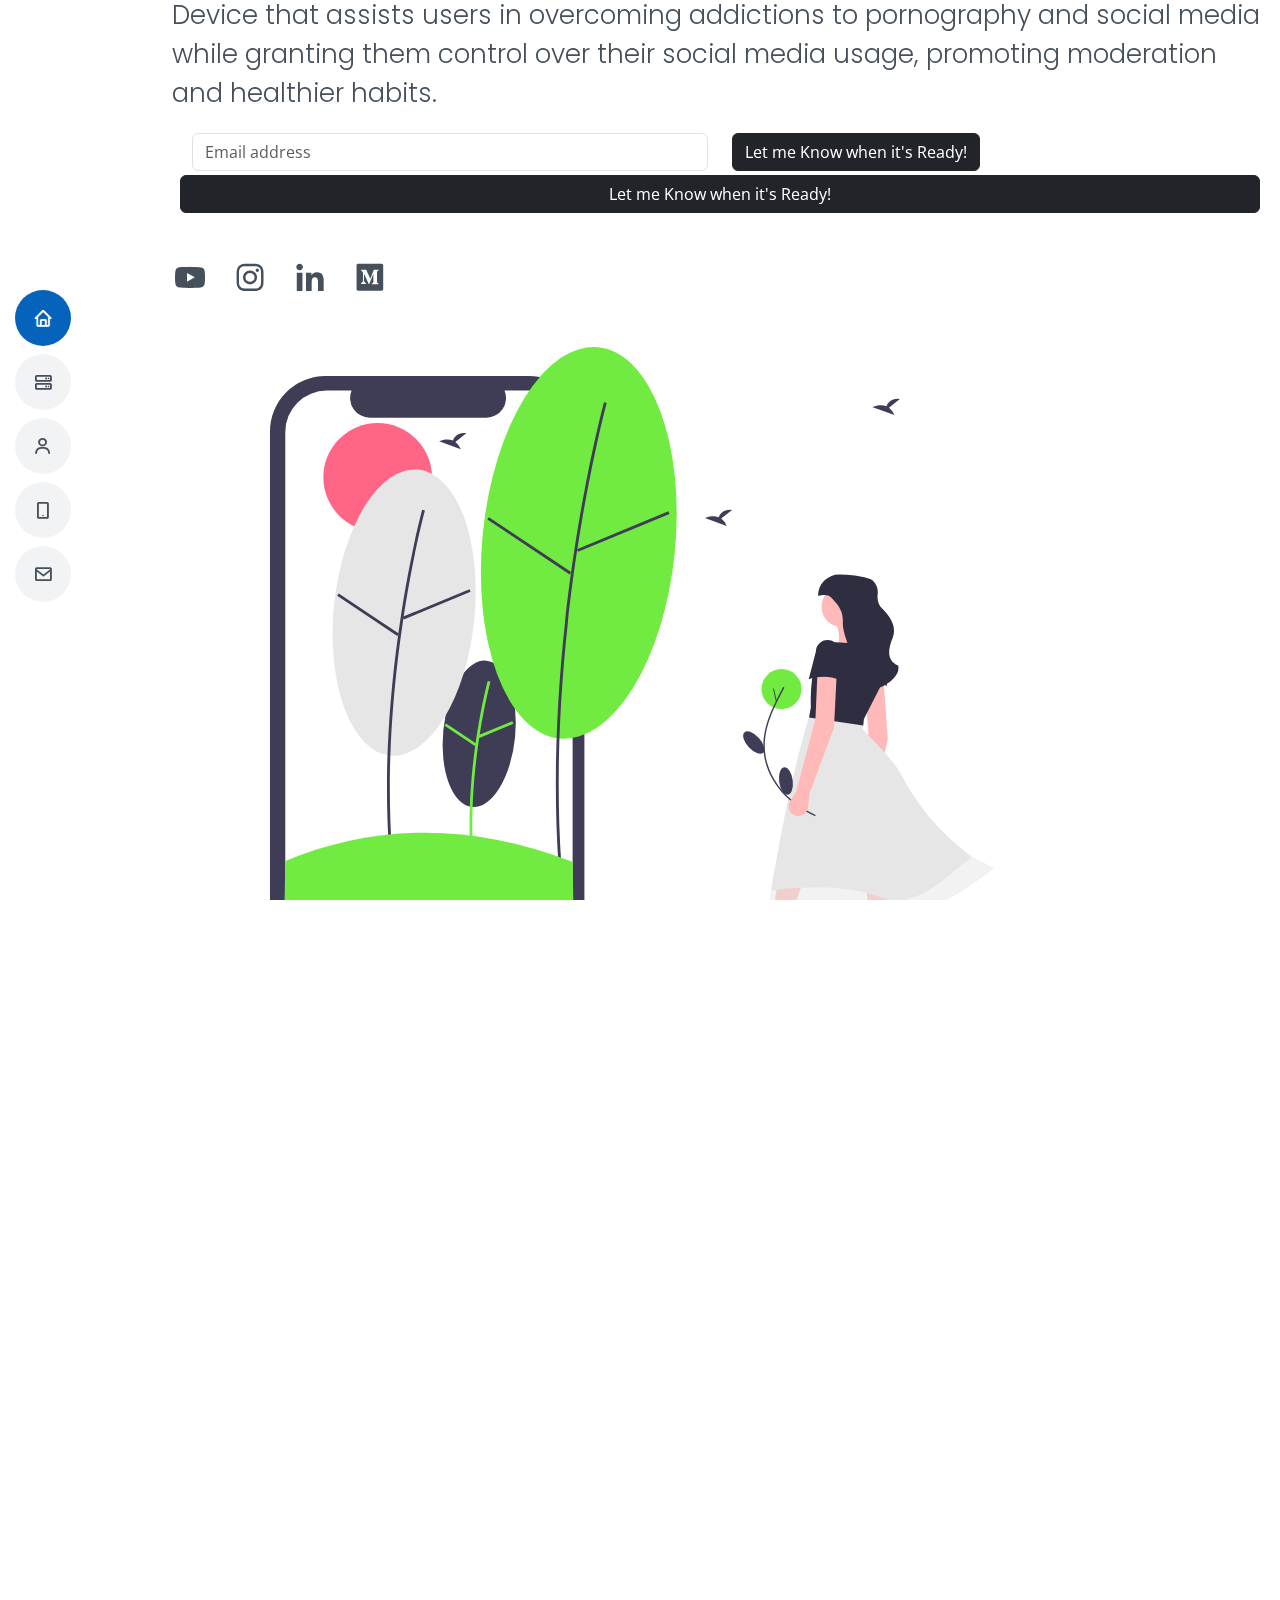
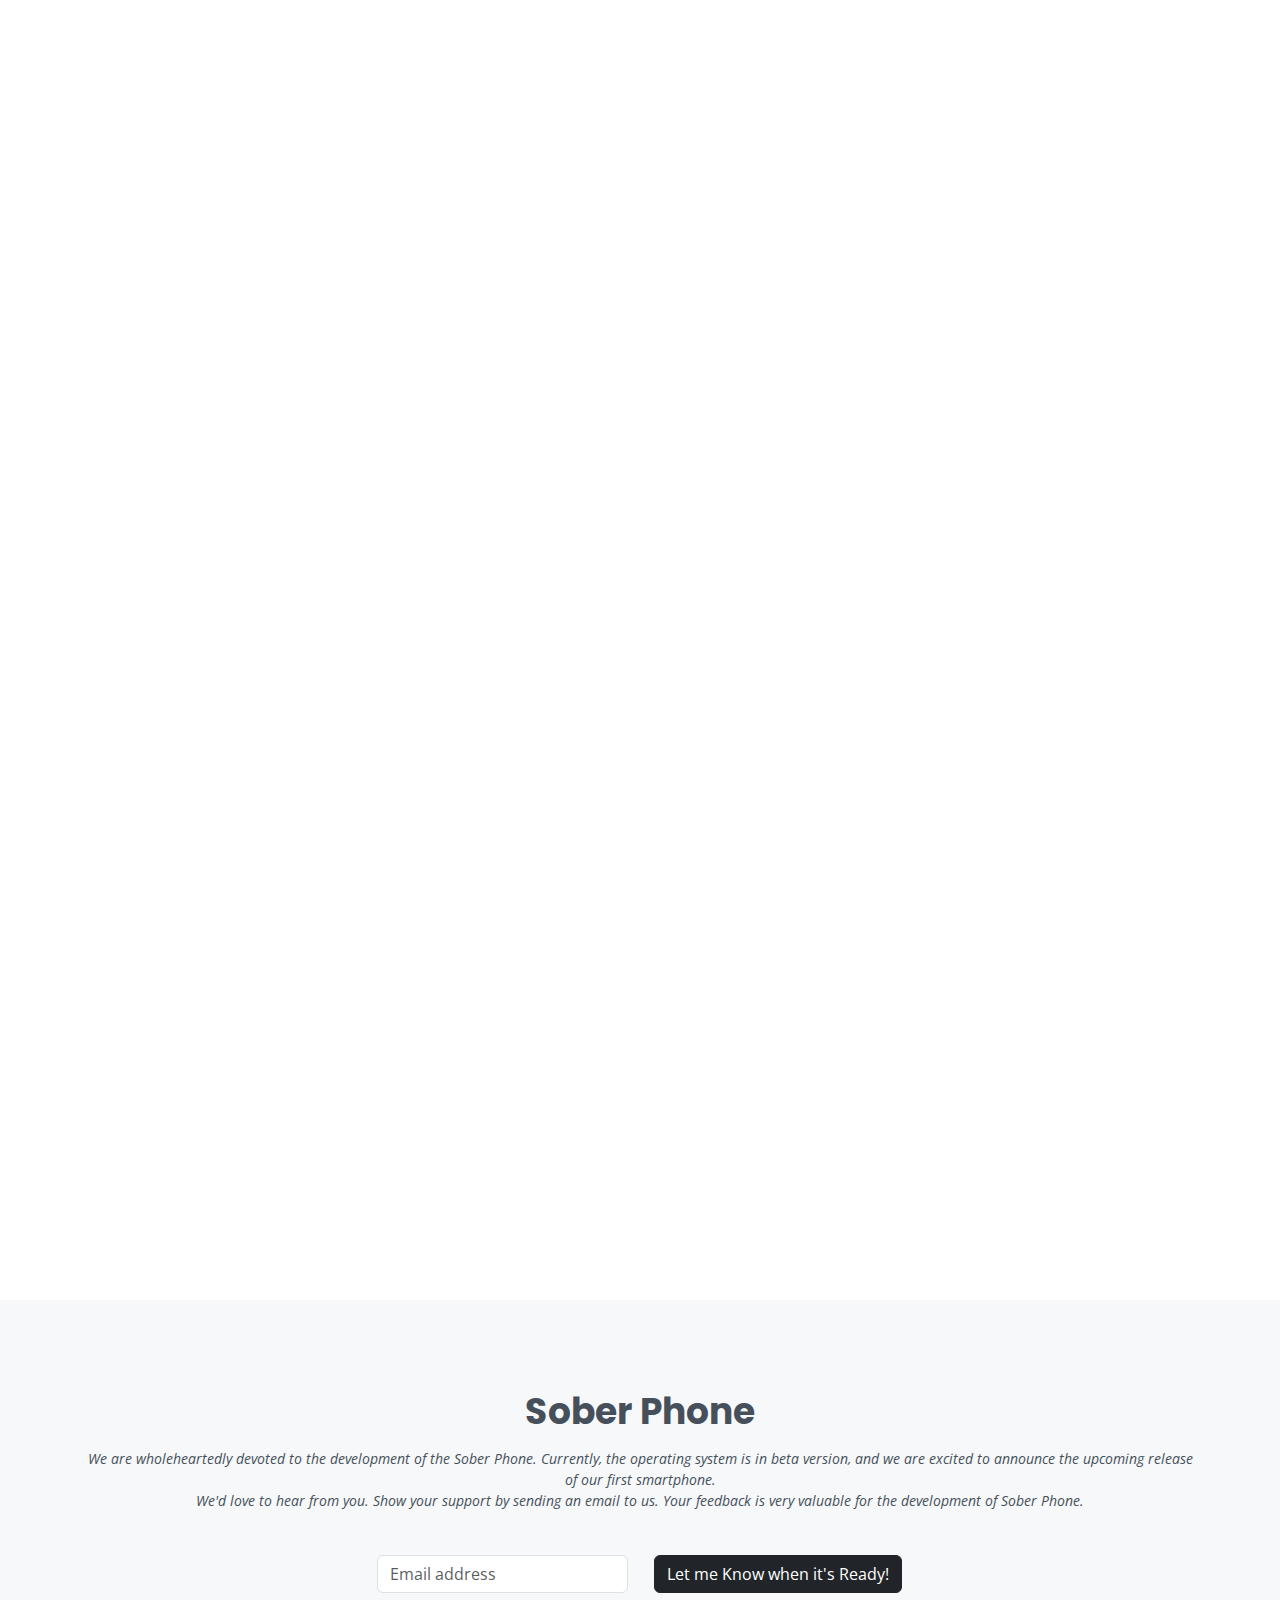
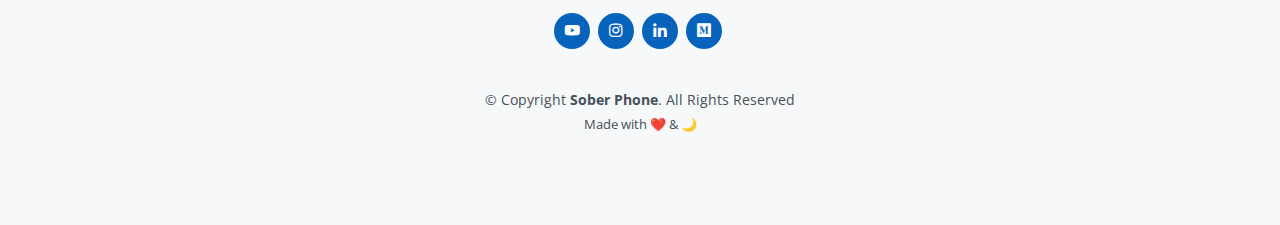
<file: sober.html>
<!DOCTYPE html>
<html lang="en">

<head>
  <meta charset="utf-8">
  <meta
    content="width=device-width, initial-scale=1.0"
    name="viewport"
  >

  <!-- SEO -->
  <title>Sober Phone: Your Path to Digital Wellness</title>
  <meta
    name="description"
    content="Sober Smartphones blocks filth (explicit content) aggressively by default, 
    helps user to overcome porn addiction and social media addiction and
    gives user the control for moderation use of social media."
  >

  <!-- Favicons -->
  <link
    href="assets/img/favicon.ico"
    rel="icon"
  >
  <link
    href="assets/img/favicon.ico"
    rel="apple-touch-icon"
  >

  <!-- Google Fonts -->
  <link
    href="https://fonts.googleapis.com/css?family=Open+Sans:300,300i,400,400i,600,600i,700,700i|Raleway:300,300i,400,400i,500,500i,600,600i,700,700i|Poppins:300,300i,400,400i,500,500i,600,600i,700,700i"
    rel="stylesheet"
  >

  <!-- Vendor CSS Files -->
  <link
    href="assets/vendor/aos/aos.css"
    rel="stylesheet"
  >
  <link
    href="assets/vendor/bootstrap/css/bootstrap.min.css"
    rel="stylesheet"
  >
  <link
    href="assets/vendor/bootstrap-icons/bootstrap-icons.css"
    rel="stylesheet"
  >
  <link
    href="assets/vendor/boxicons/css/boxicons.min.css"
    rel="stylesheet"
  >
  <link
    href="assets/vendor/glightbox/css/glightbox.min.css"
    rel="stylesheet"
  >
  <link
    href="assets/vendor/swiper/swiper-bundle.min.css"
    rel="stylesheet"
  >

  <!-- Template Main CSS File -->
  <link
    href="assets/css/style.css"
    rel="stylesheet"
  >

   <!-- SOCIAL CARDS (ADD YOUR INFO) -->

    <!-- FACEBOOK -->
    <meta property="og:url" content="https://soberphone.com/"> <!-- YOUR URL -->
    <meta property="og:type" content="article">
    <meta property="og:title" content="Sober Phone: Your Path to Digital Wellness"> <!-- EDIT -->
    <meta property="og:description" content="Sober Smartphones blocks filth (explicit content) aggressively by default, 
      helps user to overcome porn addiction and social media addiction and
      gives user the control for moderation use of social media."> <!-- EDIT -->
    <meta property="og:updated_time" content="2023-07-05T17:20:50"> <!-- EDIT -->
    <meta property="og:image" content="static/svg/undraw_nature_on_screen_xkli.svg"> <!-- EDIT  ToDO --> 
 
    <!-- TWITTER -->
    <meta name="twitter:card" content="summary_large_image">
    <meta name="twitter:site" content="@soberphone"> <!-- EDIT -->
    <!-- <meta name="twitter:creator" content="@jlantunez">  --> <!-- EDIT  ToDO-->
    <meta name="twitter:title" content="Sober Phone: Your Path to Digital Wellness"> <!-- EDIT -->
    <meta name="twitter:description" content="Sober Smartphones blocks filth (explicit content) aggressively by default, 
    helps user to overcome porn addiction and social media addiction and
    gives user the control for moderation use of social media."> <!-- EDIT -->
    <meta name="twitter:image" content="static/svg/undraw_nature_on_screen_xkli.svg"> <!-- EDIT ToDO-->

    <!-- FAVICONS -->
    <link rel="shortcut icon" sizes="16x16" href="static/images/favicons/favicon.ico">
    <link rel="shortcut icon" sizes="32x32" href="static/images/favicons/favicon.ico">
    <link rel="apple-touch-icon icon" sizes="76x76" href="static/images/favicons/favicon.ico">
    <link rel="apple-touch-icon icon" sizes="120x120" href="static/images/favicons/favicon.ico">
    <link rel="apple-touch-icon icon" sizes="152x152" href="static/images/favicons/favicon.ico">
    <link rel="apple-touch-icon icon" sizes="180x180" href="static/images/favicons/favicon.ico">
    <link rel="apple-touch-icon icon" sizes="192x192" href="static/images/favicons/favicon.ico">


  <!-- =======================================================
  * Template Name: MyResume
  * Updated: Jun 13 2023 with Bootstrap v5.3.0
  * Template URL: https://bootstrapmade.com/free-html-bootstrap-template-my-resume/
  * Author: BootstrapMade.com
  * License: https://bootstrapmade.com/license/
  ======================================================== -->
<script src="https://app.youform.com/embed.js"></script>
</head>

<body>

  <!-- <div
                data-youform-embed
                data-form='rsgl2pkg'
                data-width='100%'
                data-height='800'
              ></div>
              <script src="https://app.youform.com/embed.js"></script> -->

  <!-- ======= Mobile nav toggle button ======= -->
  <!-- <button type="button" class="mobile-nav-toggle d-xl-none"><i class="bi bi-list mobile-nav-toggle"></i></button> -->
  <i class="bi bi-list mobile-nav-toggle d-lg-none"></i>
  <!-- ======= Header ======= -->
  <header
    id="header"
    class="d-flex flex-column justify-content-center"
  >

    <nav
      id="navbar"
      class="navbar nav-menu"
    >
      <ul>
        <li><a
            href="#hero"
            class="nav-link scrollto active"
          ><i class="bx bx-home"></i> <span>Home</span></a></li>
        <li><a
            href="#services"
            class="nav-link scrollto"
          ><i class="bx bx-server"></i> <span>Features</span></a></li>
        <!-- <li><a
            href="#resume"
            class="nav-link scrollto"
          ><i class="bx bx-file-blank"></i> <span>Resume</span></a></li> -->
        <li><a
            href="#about"
            class="nav-link scrollto"
          ><i class="bx bx-user"></i> <span>About</span></a></li>
        <li><a
            href="#android"
            class="nav-link scrollto"
          ><i class="bx bx-mobile-alt"></i> <span>Android</span></a></li>

        <li><a
            href="#contact"
            class="nav-link scrollto"
          ><i class="bx bx-envelope"></i> <span>Contact</span></a></li>
      </ul>
    </nav><!-- .nav-menu -->

  </header><!-- End Header -->

  <!-- ======= Hero Section ======= -->
  <section
    id="hero"
    class="d-flex flex-column justify-content-center"
  >
    <div
      class="container"
      data-aos="zoom-in"
      data-aos-delay="100"
    >
      <div class="row">
        <div class="col-sm">
          <h1>SOBER PHONE</h1>
          <p>Embrace <span
              class="typed"
              data-typed-items="Freedom from distraction., Focus and break addiction., Digital well-being."
            ></span></p>
          <p class="lead">Device that assists users in overcoming addictions to pornography and social media while
            granting them control over
            their social media usage, promoting moderation and healthier habits.
          </p>
          <div>
            <form
              id="myForm"
              target="iframe"
              action="https://docs.google.com/forms/u/0/d/e/1FAIpQLSdrn5CUv7NwEVSis2QwqQXI5MspbNeYQJWGUtYTN-BtJbIU9g/formResponse"
              method="post"
              onsubmit="myFun()"
            >
              <div class="row my-3 mx-2" id="demo">
                <div class="col-sm my-1">
                  <input
                    type="email"
                    class="form-control"
                    id="exampleFormControlInput1"
                    placeholder="Email address"
                    name="entry.11449819"
                    required
                  >
                </div>
                <div class="col-sm my-1">
                  <button
                    type="submit"
                    class="btn btn-dark"
                  >Let me Know when it's Ready!
                  </button>
                </div>
                  <button
                    data-youform-open="rsgl2pkg"
                    data-youform-position="center"
                    class="btn btn-dark"
                  >Let me Know when it's Ready!
                  </button>
                  </div>
                <!-- <p id="demo"></p> -->
              </div>
            </form>
           
            <!-- This iframe is very important to not reload the page after the form is submmitted. -->
            <iframe
              name="iframe"
              style="position: absolute; visibility: hidden"
            ></iframe>
            <script>
              function myFun() {
                console.log("Thanks for submitting your email.")
                //Todo
                // Hide the form and show successfull message
                document.getElementById("demo").innerHTML = `
                        <div class="alert alert-success" role="alert">
                          Thank you! Your submission has been received!
                        </div>`;
              }
            </script>


          </div>
          <div class="social-links">
            <a
              href="https://www.youtube.com/@SoberPhone"
              target="_blank"
              class="twitter"
            ><i class="bx bxl-youtube"></i></a>
            <a
              href="https://www.instagram.com/sober_phone/"
              target="_blank"
              class="instagram"
            ><i class="bx bxl-instagram"></i></a>
            <a
              href="https://www.linkedin.com/in/soberphone/"
              target="_blank"
              class="linkedin"
            ><i class="bx bxl-linkedin"></i></a>
            <a
              href="https://medium.com/@thesoberphone"
              target="_blank"
              class="medium"
            ><i class="bx bxl-medium-square"></i>
            </a>


            <!-- <a
              href="#"
              class="twitter"
            ><i class="bx bxl-twitter"></i></a>
            <a
              href="#"
              class="facebook"
            ><i class="bx bxl-facebook"></i></a> -->

            <!-- <a
              href="#"
              class="google-plus"
            ><i class="bx bxl-gmail"></i></a>
            <a
              href="#"
              class="google-plus"
            ><i class="bx bxl-discord"></i></a>
            <a
              href="#"
              class="google-plus"
            ><i class="bx bxl-telegram"></i></a> -->

          </div>
        </div>
        <div class="col-sm mt-5">

          <figure>
            <img
              src="assets/svg/undraw_nature_on_screen_xkli.svg"
              alt="Sober Phone"
              width="75%"
            >

          </figure>
        </div>




      </div>

  </section><!-- End Hero -->

  <main id="main">







    <!-- ======= Services Section ======= -->
    <section
      id="services"
      class="services"
    >
      <div
        class="container"
        data-aos="fade-up"
      >

        <div class="section-title">
          <h2>Why Sober Phone ?</h2>

        </div>

        <div class="row">

          <div
            class="col-lg-4 col-md-6 d-flex align-items-stretch"
            data-aos="zoom-in"
            data-aos-delay="100"
          >
            <div class="icon-box iconbox-blue">

              <img
                class="blacklogo"
                src="assets/svg/control your time.svg"
                alt="Google"
                width="200px"
              >


              <h4><a href="">Control Your Time</a></h4>
              <p>Gain control over your digital addiction with built-in discipline, leading to increased
                productivity.</p>
            </div>
          </div>

          <div
            class="col-lg-4 col-md-6 d-flex align-items-stretch mt-4 mt-md-0"
            data-aos="zoom-in"
            data-aos-delay="200"
          >
            <div class="icon-box iconbox-orange ">
              <figure>
                <img
                  class="blacklogo"
                  src="assets/svg/confidence2.svg"
                  alt="Microsoft"
                  width="200px"
                >

              </figure>
              <h4><a href="">Regain Confidence</a></h4>
              <p>Experience unwavering support during moments of weakness and temptation. Enhance your sense of
                masculinity.</p>
            </div>
          </div>

          <div
            class="col-lg-4 col-md-6 d-flex align-items-stretch mt-4 mt-lg-0"
            data-aos="zoom-in"
            data-aos-delay="300"
          >
            <div class="icon-box iconbox-pink">
              <figure>
                <img
                  class="blacklogo"
                  src="assets/svg/undraw_healthy_options_sdo3.svg"
                  alt="Instagram"
                  width="200px"
                >

              </figure>
              <h4><a href="">Simplified Digital Detox</a></h4>
              <p>Break free from digital addiction and unlock your full potential for a healthier life.</p>
            </div>
          </div>

        </div>


      </div>
    </section><!-- End Services Section -->
    <!-- ======= About Section ======= -->
    <section
      id="about"
      class="about"
    >
      <div
        class="container  vw-75 min-vh-75"
        data-aos="fade-up"
      >

        <div class="section-title">
          <h2>About us</h2>

        </div>
        <blockquote class="blockquote">
          <p>In today's fast-paced world, the phone has become an indispensable part of our lives, enabling us to stay
            connected and efficient. From important emails and instant messages to heartwarming video calls with loved
            ones, capturing cherished memories, and staying informed with news updates, our devices have become the
            ultimate tool for productivity and convenience.
          </p>
          <p>
            However, amidst this technology-driven lifestyle, we must
            acknowledge the darker aspects that can impact our well-being. Unproductive habits like easy access to
            harmful content or addictive social media scrolling can take a toll on our mental, physical, and even
            spiritual health. Overcoming these challenges solely through willpower seems insurmountable, especially when
            facing the allure of addictive elements like online pornography that can have profoundly damaging effects on
            our brains, similar to real drugs. </p>
          <p>
            Introducing the <strong> Sober Phone </strong>, a revolutionary device crafted to shield us from the
            pitfalls of modern
            technology and unleash our full potential. For dedicated students, ambitious professionals, creative souls,
            and spiritual seekers, this cutting-edge solution offers solace by establishing a harmonious equilibrium
            between technology and overall well-being. Embrace the power of the Sober Phone and embark on a
            transformative journey where addictive distractions fade away, leaving space for unparalleled focus,
            creativity, and inner peace.</p>

        </blockquote>




      </div>
    </section><!-- End About Section -->
    <!-- ======= android Section ======= -->
    <section
      id="android"
      class="services"
    >
      <div
        class="container"
        data-aos="fade-up"
      >


        <div class="section-title">
          <h2>Build to care</h2>

        </div>
        <div class="row">

          <div
            class="col-lg-6 col-md-6 d-flex align-items-stretch"
            data-aos="zoom-in"
            data-aos-delay="100"
          >
            <div class="icon-box iconbox-blue">

              <img
                class="blacklogo"
                src="assets/svg/undraw_android_jr64.svg"
                alt="Google"
                width="200px"
              >


              <h4><a href="">Android Compatibility</a></h4>
              <p>Achieve your goals without sacrificing any Android features during your digital detox.</p>
            </div>
          </div>

          <div
            class="col-lg-6 col-md-6 d-flex align-items-stretch mt-4 mt-md-0"
            data-aos="zoom-in"
            data-aos-delay="200"
          >
            <div class="icon-box iconbox-orange ">
              <figure>
                <img
                  class="blacklogo"
                  src="assets/svg/Brotherhood2.svg"
                  alt="Microsoft"
                  width="200px"
                >

              </figure>
              <h4><a href="">United by Brotherhood</a></h4>
              <p>Created by brothers, for brothers, to safeguard the well-being of our younger generation.</p>
            </div>
          </div>



        </div>

      </div>
    </section><!-- End android Section -->

    <!-- ======= Testimonials Section ======= -->
    <!-- <section
      id="testimonials"
      class="testimonials section-bg"
    >
      <div
        class="container"
        data-aos="fade-up"
      >

        <div class="section-title">
          <h2>Testimonials</h2>
        </div>

        <div
          class="testimonials-slider swiper"
          data-aos="fade-up"
          data-aos-delay="100"
        >
          <div class="swiper-wrapper">

            <div class="swiper-slide">
              <div class="testimonial-item">
                <img
                  src="assets/img/testimonials/testimonials-1.jpg"
                  class="testimonial-img"
                  alt=""
                >
                <h3>Saul Goodman</h3>
                <h4>Ceo &amp; Founder</h4>
                <p>
                  <i class="bx bxs-quote-alt-left quote-icon-left"></i>
                  Proin iaculis purus consequat sem cure digni ssim donec porttitora entum suscipit rhoncus. Accusantium
                  quam, ultricies eget id, aliquam eget nibh et. Maecen aliquam, risus at semper.
                  <i class="bx bxs-quote-alt-right quote-icon-right"></i>
                </p>
              </div>
            </div>

            <div class="swiper-slide">
              <div class="testimonial-item">
                <img
                  src="assets/img/testimonials/testimonials-2.jpg"
                  class="testimonial-img"
                  alt=""
                >
                <h3>Sara Wilsson</h3>
                <h4>Designer</h4>
                <p>
                  <i class="bx bxs-quote-alt-left quote-icon-left"></i>
                  Export tempor illum tamen malis malis eram quae irure esse labore quem cillum quid cillum eram malis
                  quorum velit fore eram velit sunt aliqua noster fugiat irure amet legam anim culpa.
                  <i class="bx bxs-quote-alt-right quote-icon-right"></i>
                </p>
              </div>
            </div>

            <div class="swiper-slide">
              <div class="testimonial-item">
                <img
                  src="assets/img/testimonials/testimonials-3.jpg"
                  class="testimonial-img"
                  alt=""
                >
                <h3>Jena Karlis</h3>
                <h4>Store Owner</h4>
                <p>
                  <i class="bx bxs-quote-alt-left quote-icon-left"></i>
                  Enim nisi quem export duis labore cillum quae magna enim sint quorum nulla quem veniam duis minim
                  tempor labore quem eram duis noster aute amet eram fore quis sint minim.
                  <i class="bx bxs-quote-alt-right quote-icon-right"></i>
                </p>
              </div>
            </div>

            <div class="swiper-slide">
              <div class="testimonial-item">
                <img
                  src="assets/img/testimonials/testimonials-4.jpg"
                  class="testimonial-img"
                  alt=""
                >
                <h3>Matt Brandon</h3>
                <h4>Freelancer</h4>
                <p>
                  <i class="bx bxs-quote-alt-left quote-icon-left"></i>
                  Fugiat enim eram quae cillum dolore dolor amet nulla culpa multos export minim fugiat minim velit
                  minim dolor enim duis veniam ipsum anim magna sunt elit fore quem dolore labore illum veniam.
                  <i class="bx bxs-quote-alt-right quote-icon-right"></i>
                </p>
              </div>
            </div>

            <div class="swiper-slide">
              <div class="testimonial-item">
                <img
                  src="assets/img/testimonials/testimonials-5.jpg"
                  class="testimonial-img"
                  alt=""
                >
                <h3>John Larson</h3>
                <h4>Entrepreneur</h4>
                <p>
                  <i class="bx bxs-quote-alt-left quote-icon-left"></i>
                  Quis quorum aliqua sint quem legam fore sunt eram irure aliqua veniam tempor noster veniam enim culpa
                  labore duis sunt culpa nulla illum cillum fugiat legam esse veniam culpa fore nisi cillum quid.
                  <i class="bx bxs-quote-alt-right quote-icon-right"></i>
                </p>
              </div>
            </div>

          </div>
          <div class="swiper-pagination"></div>
        </div>

      </div>
    </section> -->
    <!-- End Testimonials Section -->

    <!-- ======= Contact Section ======= -->
    <!-- <section
      id="contact"
      class="contact"
    >
      <div
        class="container"
        data-aos="fade-up"
      >

        <div class="section-title">
          <h2>Contact</h2>
        </div>

        <div class="row mt-1">

          <div class="col-lg-4">
            <div class="info">
              <div class="address">
                <i class="bi bi-geo-alt"></i>
                <h4>Location:</h4>
                <p>A108 Adam Street, New York, NY 535022</p>
              </div>

              <div class="email">
                <i class="bi bi-envelope"></i>
                <h4>Email:</h4>
                <p>info@example.com</p>
              </div>

              <div class="phone">
                <i class="bi bi-phone"></i>
                <h4>Call:</h4>
                <p>+1 5589 55488 55s</p>
              </div>

            </div>

          </div>

          <div class="col-lg-8 mt-5 mt-lg-0">

            <form
              action="forms/contact.php"
              method="post"
              role="form"
              class="php-email-form"
            >
              <div class="row">
                <div class="col-md-6 form-group">
                  <input
                    type="text"
                    name="name"
                    class="form-control"
                    id="name"
                    placeholder="Your Name"
                    required
                  >
                </div>
                <div class="col-md-6 form-group mt-3 mt-md-0">
                  <input
                    type="email"
                    class="form-control"
                    name="email"
                    id="email"
                    placeholder="Your Email"
                    required
                  >
                </div>
              </div>
              <div class="form-group mt-3">
                <input
                  type="text"
                  class="form-control"
                  name="subject"
                  id="subject"
                  placeholder="Subject"
                  required
                >
              </div>
              <div class="form-group mt-3">
                <textarea
                  class="form-control"
                  name="message"
                  rows="5"
                  placeholder="Message"
                  required
                ></textarea>
              </div>
              <div class="my-3">
                <div class="loading">Loading</div>
                <div class="error-message"></div>
                <div class="sent-message">Your message has been sent. Thank you!</div>
              </div>
              <div class="text-center"><button type="submit">Send Message</button></div>
            </form>

          </div>

        </div>

      </div>
    </section> -->
    <!-- End Contact Section -->

  </main><!-- End #main -->

  <!-- ======= Footer ======= -->
  <footer id="footer">
    <section
      id="contact"
      class="contact"
    >
      <div class="container">
        <h3>Sober Phone</h3>
        <p class="vw-75">We are wholeheartedly devoted to the development of the Sober Phone. Currently, the operating
          system is in
          beta version, and we are excited to announce the upcoming release of our first smartphone.
          <br>
          We'd love to hear from you. Show your support by sending an email to us. Your feedback is very valuable for
          the development of Sober Phone.
        </p>
        <form
          id="myForm"
          target="iframe"
          action="https://docs.google.com/forms/u/0/d/e/1FAIpQLSdrn5CUv7NwEVSis2QwqQXI5MspbNeYQJWGUtYTN-BtJbIU9g/formResponse"
          method="post"
          onsubmit="myFun2()"
        >
          <div class="row my-3 mx-2  d-flex" id="demo2">
            <div class="col-sm-3 "></div>

            <div class="col-sm my-1">
              <input
                type="email"
                class="form-control"
                id="exampleFormControlInput1"
                placeholder="Email address"
                name="entry.11449819"
                required
              >
            </div>
            <div class="col-sm my-1">
              <button
                class="btn btn-dark"
                type="submit"
              >Let me Know when it's Ready!
              </button>
            </div>

            <div class="col-sm-3 "></div>
          </div>
        </form>
        <!-- <p id="demo"></p> -->
        <!-- This iframe is very important to not reload the page after the form is submmitted. -->
        <iframe
          name="iframe"
          style="position: absolute; visibility: hidden"
        ></iframe>
        <script>
          function myFun2() {
            console.log("Thanks for submitting your email.")
            //Todo
            // Hide the form and show successfull message
            document.getElementById("demo2").innerHTML = `
                      <div class="alert alert-success" role="alert">
                        Thank you! Your submission has been received!
                      </div>`;
          }
        </script>

        <div class="social-links">
          <a
            href="https://www.youtube.com/@SoberPhone"
            target="_blank"
            class="twitter"
          ><i class="bx bxl-youtube"></i></a>
          <a
            href="https://www.instagram.com/sober_phone/"
            target="_blank"
            class="instagram"
          ><i class="bx bxl-instagram"></i></a>
          <a
            href="https://www.linkedin.com/in/soberphone/"
            target="_blank"
            class="linkedin"
          ><i class="bx bxl-linkedin"></i></a>
          <a
            href="https://medium.com/@thesoberphone"
            target="_blank"
            class="medium"
          ><i class="bx bxl-medium-square"></i>
          </a>
        </div>

        <!-- <div class="social-links">
          <a
            href="#"
            class="twitter"
          ><i class="bx bxl-twitter"></i></a>
          <a
            href="#"
            class="facebook"
          ><i class="bx bxl-facebook"></i></a>
          <a
            href="#"
            class="instagram"
          ><i class="bx bxl-instagram"></i></a>
          <a
            href="#"
            class="google-plus"
          ><i class="bx bxl-skype"></i></a>
          <a
            href="#"
            class="linkedin"
          ><i class="bx bxl-linkedin"></i></a>
        </div> -->
        <div class="copyright">
          &copy; Copyright <strong><span>Sober Phone</span></strong>. All Rights Reserved
        </div>
        <div class="credits">
          <!-- All the links in the footer should remain intact. -->
          <!-- You can delete the links only if you purchased the pro version. -->
          <!-- Licensing information: [license-url] -->
          <!-- Purchase the pro version with working PHP/AJAX contact form: https://bootstrapmade.com/free-html-bootstrap-template-my-resume/ -->
          <!-- Designed by <a href="https://bootstrapmade.com/">BootstrapMade</a> -->
          <span class="alignright">

            Made with ❤️ & 🌙

          </span>
        </div>
      </div>
    </section>
  </footer><!-- End Footer -->

  <div id="preloader"></div>
  <a
    href="#"
    class="back-to-top d-flex align-items-center justify-content-center"
  ><i class="bi bi-arrow-up-short"></i></a>

  <!-- Vendor JS Files -->
  <script src="assets/vendor/purecounter/purecounter_vanilla.js"></script>
  <script src="assets/vendor/aos/aos.js"></script>
  <script src="assets/vendor/bootstrap/js/bootstrap.bundle.min.js"></script>
  <script src="assets/vendor/glightbox/js/glightbox.min.js"></script>
  <script src="assets/vendor/isotope-layout/isotope.pkgd.min.js"></script>
  <script src="assets/vendor/swiper/swiper-bundle.min.js"></script>
  <script src="assets/vendor/typed.js/typed.umd.js"></script>
  <script src="assets/vendor/waypoints/noframework.waypoints.js"></script>
  <!-- <script src="assets/vendor/php-email-form/validate.js"></script> -->

  <!-- Template Main JS File -->
  <script src="assets/js/main.js"></script>

</body>

</html>
</file>
<file: assets/css/style.css>
/**
* Template Name: MyResume
* Updated: Jun 13 2023 with Bootstrap v5.3.0
* Template URL: https://bootstrapmade.com/free-html-bootstrap-template-my-resume/
* Author: BootstrapMade.com
* License: https://bootstrapmade.com/license/
*/

/*--------------------------------------------------------------
# General
--------------------------------------------------------------*/
body {
  font-family: "Open Sans", sans-serif;
  color: #272829;
}

a {
  color: #0563bb;
  text-decoration: none;
}

a:hover {
  color: #067ded;
  text-decoration: none;
}

h1,
h2,
h3,
h4,
h5,
h6 {
  font-family: "Raleway", sans-serif;
}

/*--------------------------------------------------------------
# Back to top button
--------------------------------------------------------------*/
.back-to-top {
  position: fixed;
  visibility: hidden;
  opacity: 0;
  right: 15px;
  bottom: 15px;
  z-index: 996;
  background: #0563bb;
  width: 40px;
  height: 40px;
  border-radius: 50px;
  transition: all 0.4s;
}

.back-to-top i {
  font-size: 28px;
  color: #fff;
  line-height: 0;
}

.back-to-top:hover {
  background: #0678e3;
  color: #fff;
}

.back-to-top.active {
  visibility: visible;
  opacity: 1;
}

/*--------------------------------------------------------------
# Preloader
--------------------------------------------------------------*/
#preloader {
  position: fixed;
  top: 0;
  left: 0;
  right: 0;
  bottom: 0;
  z-index: 9999;
  overflow: hidden;
  background: #fff;
}

#preloader:before {
  content: "";
  position: fixed;
  top: calc(50% - 30px);
  left: calc(50% - 30px);
  border: 6px solid #0563bb;
  border-top-color: #fff;
  border-bottom-color: #fff;
  border-radius: 50%;
  width: 60px;
  height: 60px;
  animation: animate-preloader 1s linear infinite;
}

@keyframes animate-preloader {
  0% {
    transform: rotate(0deg);
  }

  100% {
    transform: rotate(360deg);
  }
}

/*--------------------------------------------------------------
# Disable aos animation delay on mobile devices
--------------------------------------------------------------*/
@media screen and (max-width: 768px) {
  [data-aos-delay] {
    transition-delay: 0 !important;
  }
}

/*--------------------------------------------------------------
# Header
--------------------------------------------------------------*/
#header {
  position: fixed;
  top: 0;
  left: 0;
  bottom: 0;
  z-index: 9997;
  transition: all 0.5s;
  padding: 15px;
  overflow-y: auto;
}

@media (max-width: 991px) {
  #header {
    width: 300px;
    background: #fff;
    border-right: 1px solid #e6e9ec;
    left: -300px;
  }
}

@media (min-width: 991px) {
  #main {
    margin-left: 100px;
  }
}

/*--------------------------------------------------------------
# Navigation Menu
--------------------------------------------------------------*/
/**
* Desktop Navigation 
*/
.nav-menu {
  padding: 0;
  display: block;
}

.nav-menu * {
  margin: 0;
  padding: 0;
  list-style: none;
}

.nav-menu>ul>li {
  position: relative;
  white-space: nowrap;
}

.nav-menu a,
.nav-menu a:focus {
  display: flex;
  align-items: center;
  color: #45505b;
  padding: 10px 18px;
  margin-bottom: 8px;
  transition: 0.3s;
  font-size: 15px;
  border-radius: 50px;
  background: #f2f3f5;
  height: 56px;
  width: 100%;
  overflow: hidden;
  transition: 0.3s;
}

.nav-menu a i,
.nav-menu a:focus i {
  font-size: 20px;
}

.nav-menu a span,
.nav-menu a:focus span {
  padding: 0 5px 0 7px;
  color: #45505b;
}

@media (min-width: 992px) {

  .nav-menu a,
  .nav-menu a:focus {
    width: 56px;
  }

  .nav-menu a span,
  .nav-menu a:focus span {
    display: none;
    color: #fff;
  }
}

.nav-menu a:hover,
.nav-menu .active,
.nav-menu .active:focus,
.nav-menu li:hover>a {
  color: #fff;
  background: #0563bb;
}

.nav-menu a:hover span,
.nav-menu .active span,
.nav-menu .active:focus span,
.nav-menu li:hover>a span {
  color: #fff;
}

.nav-menu a:hover,
.nav-menu li:hover>a {
  width: 100%;
  color: #fff;
}

.nav-menu a:hover span,
.nav-menu li:hover>a span {
  display: block;
}

/**
* Mobile Navigation 
*/
.mobile-nav-toggle {
  position: fixed;
  right: 10px;
  top: 10px;
  z-index: 9998;
  border: 0;
  background: none;
  font-size: 28px;
  transition: all 0.4s;
  outline: none !important;
  line-height: 0;
  cursor: pointer;
  border-radius: 50px;
  padding: 5px;
}

.mobile-nav-toggle i {
  color: #45505b;
}

.mobile-nav-active {
  overflow: hidden;
}

.mobile-nav-active #header {
  left: 0;
}

.mobile-nav-active .mobile-nav-toggle {
  color: #fff;
  background-color: #0563bb;
}

/*--------------------------------------------------------------
# Hero Section
--------------------------------------------------------------*/
#hero {
  width: 100%;
  height: 100vh;
  /* background: url("../svg/undraw_nature_on_screen_xkli.svg") top right no-repeat;
  background-size: 50% 100%;; */
  position: relative;
}


@media (min-width: 992px) {
  #hero {
    padding-left: 160px;
  }
}

#hero:before {
  content: "";
  background: rgba(255, 255, 255, 0.8);
  position: absolute;
  bottom: 0;
  top: 0;
  left: 0;
  right: 0;
}

#hero h1 {
  margin: 0;
  font-size: 64px;
  font-weight: 700;
  line-height: 56px;
  color: #45505b;
}

#hero p {
  color: #45505b;
  margin: 15px 0 0 0;
  font-size: 26px;
  font-family: "Poppins", sans-serif;
}

#hero p span {
  color: #0563bb;
  letter-spacing: 1px;
}

#hero .social-links {
  margin-top: 30px;
}

#hero .social-links a {
  font-size: 36px;
  display: inline-block;
  color: #45505b;
  line-height: 1;
  margin-right: 20px;
  transition: 0.3s;
}

#hero .social-links a:hover {
  color: #0563bb;
}

@media (max-width: 992px) {
  #hero {
    text-align: center;
  }

  #hero h1 {
    font-size: 32px;
    line-height: 36px;
  }

  #hero p {
    margin-top: 10px;
    font-size: 20px;
    line-height: 24px;
  }
}

/*--------------------------------------------------------------
# Sections General
--------------------------------------------------------------*/
section {
  padding: 60px 0;
  overflow: hidden;
}

.section-title {
  text-align: center;
  padding-bottom: 30px;
}

.section-title h2 {
  font-size: 32px;
  font-weight: bold;
  text-transform: uppercase;
  margin-bottom: 20px;
  padding-bottom: 20px;
  position: relative;
  color: #45505b;
}

.section-title h2::before {
  content: "";
  position: absolute;
  display: block;
  width: 120px;
  height: 1px;
  background: #ddd;
  bottom: 1px;
  left: calc(50% - 60px);
}

.section-title h2::after {
  content: "";
  position: absolute;
  display: block;
  width: 40px;
  height: 3px;
  background: #0563bb;
  bottom: 0;
  left: calc(50% - 20px);
}

.section-title p {
  margin-bottom: 0;
}

/*--------------------------------------------------------------
# About
--------------------------------------------------------------*/
.about .content h3 {
  font-weight: 700;
  font-size: 26px;
  color: #728394;
}

.about .content ul {
  list-style: none;
  padding: 0;
}

.about .content ul li {
  margin-bottom: 20px;
  display: flex;
  align-items: center;
}

.about .content ul strong {
  margin-right: 10px;
}

.about .content ul i {
  font-size: 16px;
  margin-right: 5px;
  color: #0563bb;
  line-height: 0;
}

.about .content p:last-child {
  margin-bottom: 0;
}

/*--------------------------------------------------------------
# Facts
--------------------------------------------------------------*/
.facts .count-box {
  padding: 30px 30px 25px 30px;
  margin-top: 30px;
  width: 100%;
  position: relative;
  text-align: center;
  background: #fff;
}

.facts .count-box i {
  position: absolute;
  top: -25px;
  left: 50%;
  transform: translateX(-50%);
  font-size: 24px;
  background: #0563bb;
  color: #fff;
  border-radius: 50px;
  display: inline-flex;
  align-items: center;
  justify-content: center;
  width: 48px;
  height: 48px;
}

.facts .count-box span {
  font-size: 36px;
  display: block;
  font-weight: 600;
  color: #011426;
}

.facts .count-box p {
  padding: 0;
  margin: 0;
  font-family: "Raleway", sans-serif;
  font-size: 14px;
}

/*--------------------------------------------------------------
# Akills
--------------------------------------------------------------*/
.skills .progress {
  height: 60px;
  display: block;
  background: none;
  border-radius: 0;
}

.skills .progress .skill {
  padding: 10px 0;
  margin: 0;
  text-transform: uppercase;
  display: block;
  font-weight: 600;
  font-family: "Poppins", sans-serif;
  color: #45505b;
}

.skills .progress .skill .val {
  float: right;
  font-style: normal;
}

.skills .progress-bar-wrap {
  background: #f2f3f5;
}

.skills .progress-bar {
  width: 1px;
  height: 10px;
  transition: 0.9s;
  background-color: #0563bb;
}

/*--------------------------------------------------------------
# Resume
--------------------------------------------------------------*/
.resume .resume-title {
  font-size: 26px;
  font-weight: 700;
  margin-top: 20px;
  margin-bottom: 20px;
  color: #45505b;
}

.resume .resume-item {
  padding: 0 0 20px 20px;
  margin-top: -2px;
  border-left: 2px solid #0563bb;
  position: relative;
}

.resume .resume-item h4 {
  line-height: 18px;
  font-size: 18px;
  font-weight: 600;
  text-transform: uppercase;
  font-family: "Poppins", sans-serif;
  color: #0563bb;
  margin-bottom: 10px;
}

.resume .resume-item h5 {
  font-size: 16px;
  background: #f7f8f9;
  padding: 5px 15px;
  display: inline-block;
  font-weight: 600;
  margin-bottom: 10px;
}

.resume .resume-item ul {
  padding-left: 20px;
}

.resume .resume-item ul li {
  padding-bottom: 10px;
}

.resume .resume-item:last-child {
  padding-bottom: 0;
}

.resume .resume-item::before {
  content: "";
  position: absolute;
  width: 16px;
  height: 16px;
  border-radius: 50px;
  left: -9px;
  top: 0;
  background: #fff;
  border: 2px solid #0563bb;
}

/*--------------------------------------------------------------
# Portfolio
--------------------------------------------------------------*/
.portfolio .portfolio-item {
  margin-bottom: 30px;
}

.portfolio #portfolio-flters {
  padding: 0;
  margin: 0 auto 25px auto;
  list-style: none;
  text-align: center;
  background: #fff;
  border-radius: 50px;
  padding: 2px 15px;
}

.portfolio #portfolio-flters li {
  cursor: pointer;
  display: inline-block;
  padding: 10px 15px;
  font-size: 14px;
  font-weight: 600;
  line-height: 1;
  text-transform: uppercase;
  color: #272829;
  margin-bottom: 5px;
  transition: all 0.3s ease-in-out;
}

.portfolio #portfolio-flters li:hover,
.portfolio #portfolio-flters li.filter-active {
  color: #0563bb;
}

.portfolio #portfolio-flters li:last-child {
  margin-right: 0;
}

.portfolio .portfolio-wrap {
  transition: 0.3s;
  position: relative;
  overflow: hidden;
  z-index: 1;
  background: rgba(69, 80, 91, 0.8);
}

.portfolio .portfolio-wrap::before {
  content: "";
  background: rgba(255, 255, 255, 0.7);
  position: absolute;
  left: 30px;
  right: 30px;
  top: 30px;
  bottom: 30px;
  transition: all ease-in-out 0.3s;
  z-index: 2;
  opacity: 0;
}

.portfolio .portfolio-wrap .portfolio-info {
  opacity: 0;
  position: absolute;
  top: 0;
  left: 0;
  right: 0;
  bottom: 0;
  text-align: center;
  z-index: 3;
  transition: all ease-in-out 0.3s;
  display: flex;
  flex-direction: column;
  justify-content: center;
  align-items: center;
}

.portfolio .portfolio-wrap .portfolio-info::before {
  display: block;
  content: "";
  width: 48px;
  height: 48px;
  position: absolute;
  top: 35px;
  left: 35px;
  border-top: 3px solid #d7dce1;
  border-left: 3px solid #d7dce1;
  transition: all 0.5s ease 0s;
  z-index: 9994;
}

.portfolio .portfolio-wrap .portfolio-info::after {
  display: block;
  content: "";
  width: 48px;
  height: 48px;
  position: absolute;
  bottom: 35px;
  right: 35px;
  border-bottom: 3px solid #d7dce1;
  border-right: 3px solid #d7dce1;
  transition: all 0.5s ease 0s;
  z-index: 9994;
}

.portfolio .portfolio-wrap .portfolio-info h4 {
  font-size: 20px;
  color: #45505b;
  font-weight: 600;
}

.portfolio .portfolio-wrap .portfolio-info p {
  color: #45505b;
  font-size: 14px;
  text-transform: uppercase;
  padding: 0;
  margin: 0;
}

.portfolio .portfolio-wrap .portfolio-links {
  text-align: center;
  z-index: 4;
}

.portfolio .portfolio-wrap .portfolio-links a {
  color: #45505b;
  margin: 0 2px;
  font-size: 28px;
  display: inline-block;
  transition: 0.3s;
}

.portfolio .portfolio-wrap .portfolio-links a:hover {
  color: #148af9;
}

.portfolio .portfolio-wrap:hover::before {
  top: 0;
  left: 0;
  right: 0;
  bottom: 0;
  opacity: 1;
}

.portfolio .portfolio-wrap:hover .portfolio-info {
  opacity: 1;
}

.portfolio .portfolio-wrap:hover .portfolio-info::before {
  top: 15px;
  left: 15px;
}

.portfolio .portfolio-wrap:hover .portfolio-info::after {
  bottom: 15px;
  right: 15px;
}

/*--------------------------------------------------------------
# Portfolio Details
--------------------------------------------------------------*/
.portfolio-details {
  padding-top: 40px;
}

.portfolio-details .portfolio-details-slider img {
  width: 100%;
}

.portfolio-details .portfolio-details-slider .swiper-pagination {
  margin-top: 20px;
  position: relative;
}

.portfolio-details .portfolio-details-slider .swiper-pagination .swiper-pagination-bullet {
  width: 12px;
  height: 12px;
  background-color: #fff;
  opacity: 1;
  border: 1px solid #0563bb;
}

.portfolio-details .portfolio-details-slider .swiper-pagination .swiper-pagination-bullet-active {
  background-color: #0563bb;
}

.portfolio-details .portfolio-info {
  padding: 30px;
  box-shadow: 0px 0 30px rgba(69, 80, 91, 0.08);
}

.portfolio-details .portfolio-info h3 {
  font-size: 22px;
  font-weight: 700;
  margin-bottom: 20px;
  padding-bottom: 20px;
  border-bottom: 1px solid #eee;
}

.portfolio-details .portfolio-info ul {
  list-style: none;
  padding: 0;
  font-size: 15px;
}

.portfolio-details .portfolio-info ul li+li {
  margin-top: 10px;
}

.portfolio-details .portfolio-description {
  padding-top: 30px;
}

.portfolio-details .portfolio-description h2 {
  font-size: 26px;
  font-weight: 700;
  margin-bottom: 20px;
}

.portfolio-details .portfolio-description p {
  padding: 0;
}

/*--------------------------------------------------------------
# Services
--------------------------------------------------------------*/
.services .icon-box {
  text-align: center;
  padding: 70px 20px 80px 20px;
  transition: all ease-in-out 0.3s;
  background: #fff;
  box-shadow: 0px 5px 90px 0px rgba(110, 123, 131, 0.05);
}

.services .icon-box .icon {
  margin: 0 auto;
  width: 100px;
  height: 100px;
  display: flex;
  align-items: center;
  justify-content: center;
  transition: ease-in-out 0.3s;
  position: relative;
}

.services .icon-box .icon i {
  font-size: 36px;
  transition: 0.5s;
  position: relative;
}

.services .icon-box .icon svg {
  position: absolute;
  top: 0;
  left: 0;
}

.services .icon-box .icon svg path {
  transition: 0.5s;
  fill: #f5f5f5;
}

.services .icon-box h4 {
  font-weight: 600;
  margin: 10px 0 15px 0;
  font-size: 22px;
}

.services .icon-box h4 a {
  color: #45505b;
  transition: ease-in-out 0.3s;
}

.services .icon-box p {
  line-height: 24px;
  font-size: 17px;
  margin-bottom: 0;
}

.services .icon-box:hover {
  border-color: #fff;
  box-shadow: 0px 0 35px 0 rgba(0, 0, 0, 0.08);
}

.services .iconbox-blue i {
  color: #47aeff;
}

.services .iconbox-blue:hover .icon i {
  color: #fff;
}

.services .iconbox-blue:hover .icon path {
  fill: #47aeff;
}

.services .iconbox-orange i {
  color: #ffa76e;
}

.services .iconbox-orange:hover .icon i {
  color: #fff;
}

.services .iconbox-orange:hover .icon path {
  fill: #ffa76e;
}

.services .iconbox-pink i {
  color: #e80368;
}

.services .iconbox-pink:hover .icon i {
  color: #fff;
}

.services .iconbox-pink:hover .icon path {
  fill: #e80368;
}

.services .iconbox-yellow i {
  color: #ffbb2c;
}

.services .iconbox-yellow:hover .icon i {
  color: #fff;
}

.services .iconbox-yellow:hover .icon path {
  fill: #ffbb2c;
}

.services .iconbox-red i {
  color: #ff5828;
}

.services .iconbox-red:hover .icon i {
  color: #fff;
}

.services .iconbox-red:hover .icon path {
  fill: #ff5828;
}

.services .iconbox-teal i {
  color: #11dbcf;
}

.services .iconbox-teal:hover .icon i {
  color: #fff;
}

.services .iconbox-teal:hover .icon path {
  fill: #11dbcf;
}

/*--------------------------------------------------------------
# Testimonials
--------------------------------------------------------------*/
.testimonials .section-header {
  margin-bottom: 40px;
}

.testimonials .testimonials-carousel,
.testimonials .testimonials-slider {
  overflow: hidden;
}

.testimonials .testimonial-item {
  text-align: center;
}

.testimonials .testimonial-item .testimonial-img {
  width: 120px;
  border-radius: 50%;
  border: 4px solid #fff;
  margin: 0 auto;
}

.testimonials .testimonial-item h3 {
  font-size: 20px;
  font-weight: bold;
  margin: 10px 0 5px 0;
  color: #111;
}

.testimonials .testimonial-item h4 {
  font-size: 14px;
  color: #999;
  margin: 0 0 15px 0;
}

.testimonials .testimonial-item .quote-icon-left,
.testimonials .testimonial-item .quote-icon-right {
  color: #90c8fc;
  font-size: 26px;
}

.testimonials .testimonial-item .quote-icon-left {
  display: inline-block;
  left: -5px;
  position: relative;
}

.testimonials .testimonial-item .quote-icon-right {
  display: inline-block;
  right: -5px;
  position: relative;
  top: 10px;
}

.testimonials .testimonial-item p {
  font-style: italic;
  margin: 0 auto 15px auto;
}

.testimonials .swiper-pagination {
  margin-top: 20px;
  position: relative;
}

.testimonials .swiper-pagination .swiper-pagination-bullet {
  width: 12px;
  height: 12px;
  background-color: #fff;
  opacity: 1;
  border: 1px solid #0563bb;
}

.testimonials .swiper-pagination .swiper-pagination-bullet-active {
  background-color: #0563bb;
}

@media (min-width: 992px) {
  .testimonials .testimonial-item p {
    width: 80%;
  }
}

/*--------------------------------------------------------------
# Contact
--------------------------------------------------------------*/
.contact .info {
  width: 100%;
  background: #fff;
}

.contact .info i {
  font-size: 20px;
  color: #0563bb;
  float: left;
  width: 44px;
  height: 44px;
  background: #eef7ff;
  display: flex;
  justify-content: center;
  align-items: center;
  border-radius: 50px;
  transition: all 0.3s ease-in-out;
}

.contact .info h4 {
  padding: 0 0 0 60px;
  font-size: 22px;
  font-weight: 600;
  margin-bottom: 5px;
  color: #45505b;
}

.contact .info p {
  padding: 0 0 0 60px;
  margin-bottom: 0;
  font-size: 14px;
  color: #728394;
}

.contact .info .email,
.contact .info .phone {
  margin-top: 40px;
}

.contact .info .email:hover i,
.contact .info .address:hover i,
.contact .info .phone:hover i {
  background: #0563bb;
  color: #fff;
}

.contact .php-email-form {
  width: 100%;
  background: #fff;
}

.contact .php-email-form .form-group {
  padding-bottom: 8px;
}

.contact .php-email-form .error-message {
  display: none;
  color: #fff;
  background: #ed3c0d;
  text-align: left;
  padding: 15px;
  font-weight: 600;
}

.contact .php-email-form .error-message br+br {
  margin-top: 25px;
}

.contact .php-email-form .sent-message {
  display: none;
  color: #fff;
  background: #18d26e;
  text-align: center;
  padding: 15px;
  font-weight: 600;
}

.contact .php-email-form .loading {
  display: none;
  background: #fff;
  text-align: center;
  padding: 15px;
}

.contact .php-email-form .loading:before {
  content: "";
  display: inline-block;
  border-radius: 50%;
  width: 24px;
  height: 24px;
  margin: 0 10px -6px 0;
  border: 3px solid #18d26e;
  border-top-color: #eee;
  animation: animate-loading 1s linear infinite;
}

.contact .php-email-form input,
.contact .php-email-form textarea {
  border-radius: 4px;
  box-shadow: none;
  font-size: 14px;
}

.contact .php-email-form input[type=text],
.contact .php-email-form input[type=email] {
  height: 44px;
}

.contact .php-email-form textarea {
  padding: 10px 12px;
}

.contact .php-email-form button[type=submit] {
  background: #0563bb;
  border: 0;
  padding: 10px 35px;
  color: #fff;
  transition: 0.4s;
  border-radius: 50px;
}

.contact .php-email-form button[type=submit]:hover {
  background: #0678e3;
}

@keyframes animate-loading {
  0% {
    transform: rotate(0deg);
  }

  100% {
    transform: rotate(360deg);
  }
}

/*--------------------------------------------------------------
# Footer
--------------------------------------------------------------*/
#footer {
  background: #f7f8f9;
  color: #45505b;
  font-size: 14px;
  text-align: center;
  padding: 30px 0;
}

#footer h3 {
  font-size: 36px;
  font-weight: 700;
  position: relative;
  font-family: "Poppins", sans-serif;
  padding: 0;
  margin: 0 0 15px 0;
}

#footer p {
  font-size: 15;
  font-style: italic;
  padding: 0;
  margin: 0 0 40px 0;
}

#footer .social-links {
  margin: 0 0 40px 0;
}

#footer .social-links a {
  font-size: 18px;
  display: inline-block;
  background: #0563bb;
  color: #fff;
  line-height: 1;
  padding: 8px 0;
  margin-right: 4px;
  border-radius: 50%;
  text-align: center;
  width: 36px;
  height: 36px;
  transition: 0.3s;
}

#footer .social-links a:hover {
  background: #0678e3;
  color: #fff;
  text-decoration: none;
}

#footer .copyright {
  margin: 0 0 5px 0;
}

#footer .credits {
  font-size: 13px;
}
</file>
